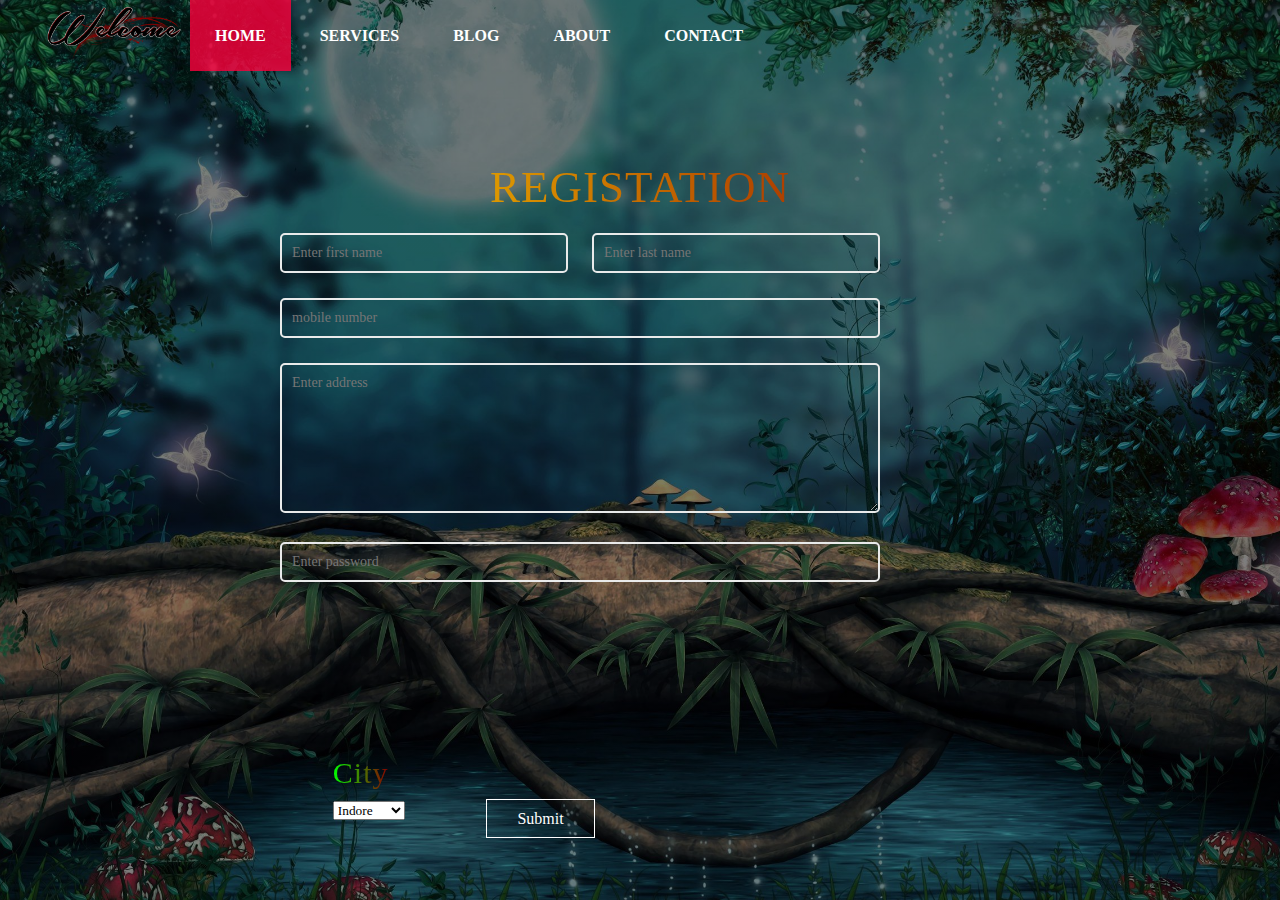
<file: index.html>
<!DOCTYPE html>
<html>
<head>
	<title>Dropdown Menu</title>
	<link rel="stylesheet" type="text/css" href="css/style.css">
</head>
<body>
	
	<nav class="nav">
		<div class="logo">
		<img src="logo1.png">
	</div>
		<ul class="menu">
			<li class="menu_item"><a href="index.html" style="background-color: rgba(450,0,60,0.8)">Home</a></li>

			<li class="menu_item"><a href="#"  >Services</a>
				<ul class="submenu">
				<li class="submenu_item"><a href="#">Web design</a></li>
				<li class="submenu_item"><a href="#">Web Devlopment</a></li>
				<li class="submenu_item"><a href="#">Web Hosting</a>
						<ul>
							<li class="submenu_item"><a href="#">Wordpress Hosting</a></li>
							<li class="submenu_item"><a href="#">Linux Hosting</a></li>
							<li class="submenu_item"><a href="#">Windows Hosting</a></li>
						</ul>
					</li>
				</ul>
			</li>

			<li class="menu_item"><a href="#">Blog</a></li>
			<li class="menu_item"><a href="index2.html">About</a></li>
				
					
				

			<li class="menu_item"><a href="#">Contact</a>
				<ul class="subabout">
					<li class="menu_about"><a href="https://mail.google.com/mail/u/0/#inbox">Email</a></li>
					<li class="menu_about"><a href="#">Mobile number</a>
						<ul>
							<li class="menu_about"><a href="#">7618809687</a></li>
							<li class="menu_about"><a href="#">9651191109</a></li>
							
						</ul>
					</li>
					<li class="menu_about"><a href="https://www.facebook.com/">Facebook</a></li>
					<li class="menu_about"><a href="index3.html">Other</a></li>
				</ul>
			</li>

		</ul>
	</nav>

		<div class="container">
		<p>REGISTATION</p>
		<div class="login">
			
			<input type="text" name="fname" placeholder="Enter first name" class="input">
			<input type="text" name="lname" placeholder="Enter last name" class="input">
			
		</div>
		

		<div class="mobile">
			<input type="text" name="mnumber" placeholder="mobile number" class="input">
		</div>

		<div class="msg">
			<textarea class="area" placeholder="Enter address" name="add"></textarea>
		</div>


		<div class="Select">

			<p>City</p>
			<div class="sub_select">
            <select  name="city">
                <option value="indore">Indore</option>
                <option value="bhopal">Bhopal</option>
                <option value="ghazipur">Ghazipur</option>
                <option value="varanshi">Varanshi</option>
                <option value="patna">patna</option>
                <option value="mumbai">Mumbai</option>
                <option value="goa">Goa</option>
                
            </select><br><br>
        </div>
		</div>

		<div class="pass">
			<input type="password" name="pass" placeholder="Enter password" class="input">
		</div>


		<div class="submit">
			<a href="index4.html" class="btn">Submit</a>
		</div>
	</div>

</form>

	
</body>
</html>
</file>
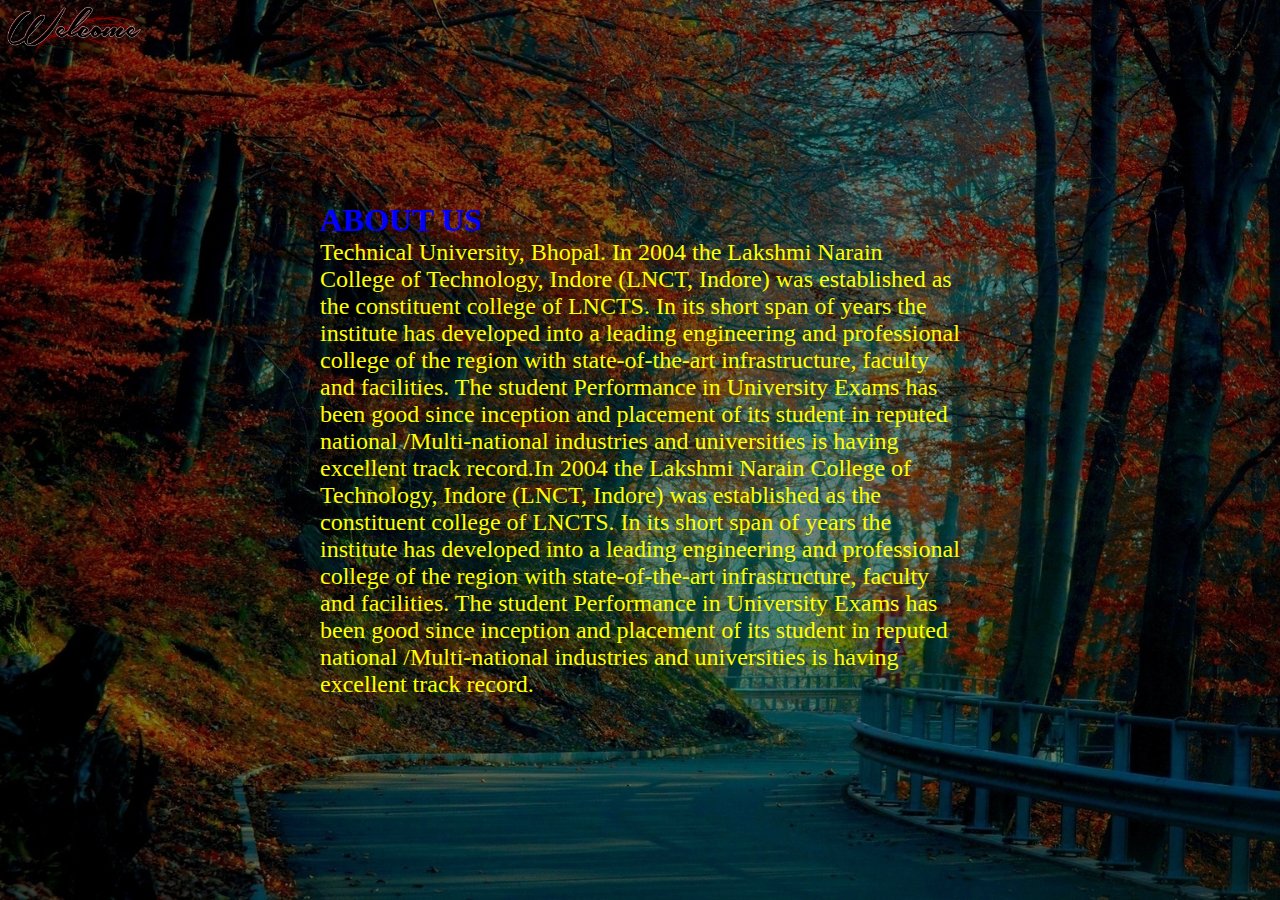
<file: index2.html>
<!DOCTYPE html>
<html>
<head>
	<title>About</title>
	<link rel="stylesheet" type="text/css" href="css/style2.css">
</head>
<body>
	<nav class="nav">
	<div class="logo">
		<img src="logo1.png">
	</div>

	<div  class="title">
	<h3>ABOUT US</h3>
	<p>Technical University, Bhopal. In 2004 the Lakshmi Narain College of Technology, Indore (LNCT, Indore) was established as the constituent college of LNCTS. In its short span of years the institute has developed into a leading engineering and professional college of the region with state-of-the-art infrastructure, faculty and facilities. The student Performance in University Exams has been good since inception and placement of its student in reputed national /Multi-national industries and universities is having excellent track record.In 2004 the Lakshmi Narain College of Technology, Indore (LNCT, Indore) was established as the constituent college of LNCTS. In its short span of years the institute has developed into a leading engineering and professional college of the region with state-of-the-art infrastructure, faculty and facilities. The student Performance in University Exams has been good since inception and placement of its student in reputed national /Multi-national industries and universities is having excellent track record.</p>
	</div>
	</nav>
</body>
</html>
</file>
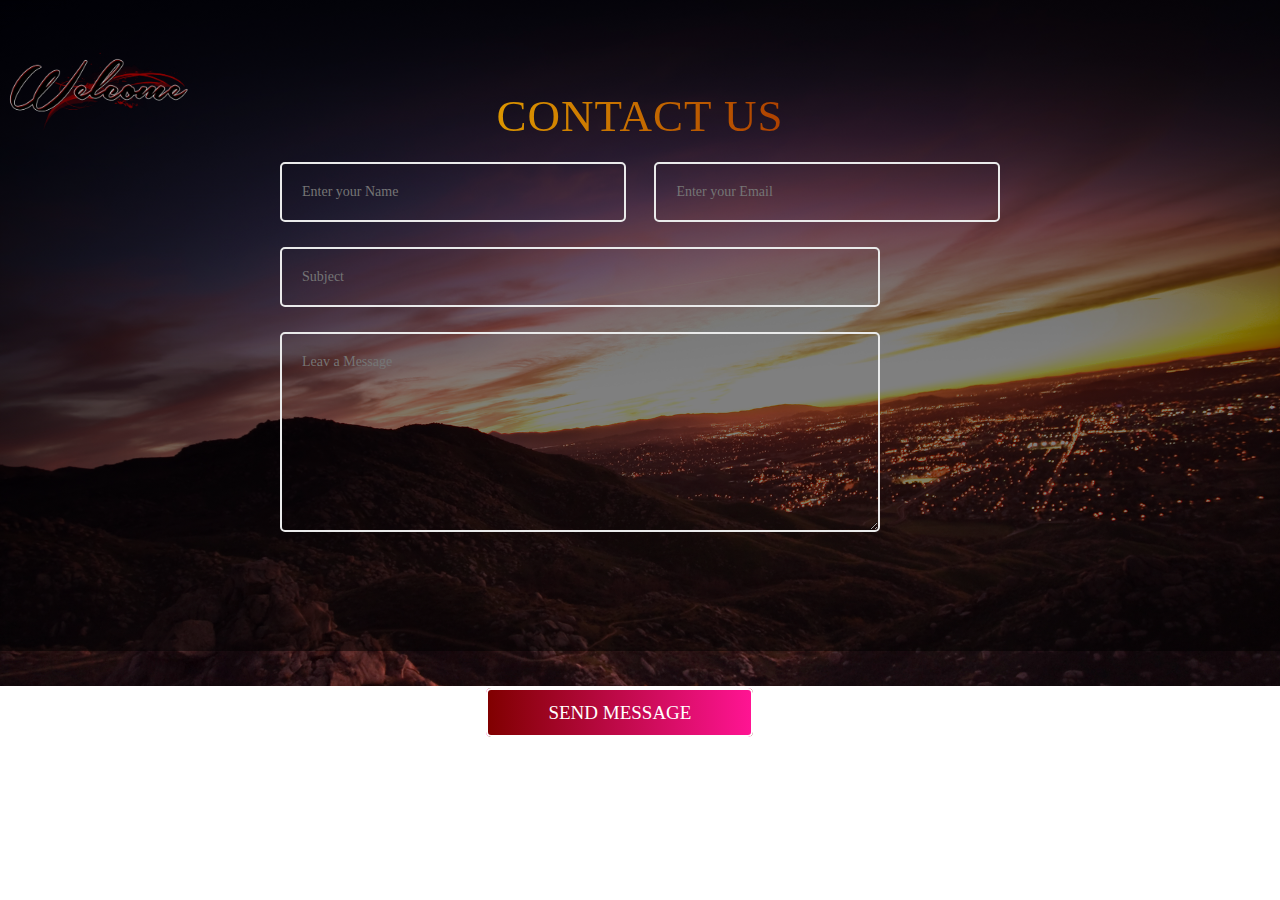
<file: index3.html>
<!DOCTYPE html>
<html>
<head>
	<title>Contect Us form</title>
	<link rel="stylesheet" type="text/css" href="css/style3.css">
</head>
<body>

	<div class="logo">
		<img src="logo1.png">
	</div>
	<div class="container">
		<p>CONTACT US</p>
		<div class="login">
			<input type="text" name="" placeholder="Enter your Name" class="input">
			<input type="text" name="" placeholder="Enter your Email" class="input">
			
		</div>
		

		<div class="subject">
			<input type="text" name="" placeholder="Subject" class="input">
		</div>

		<div class="msg">
			<textarea class="area" placeholder="Leav a Message"></textarea>
		</div>


		<div class="submit">
			<a href="index4.html" class="btn">Send Message</a>
		</div>
	</div>
</body>
</html>
</file>
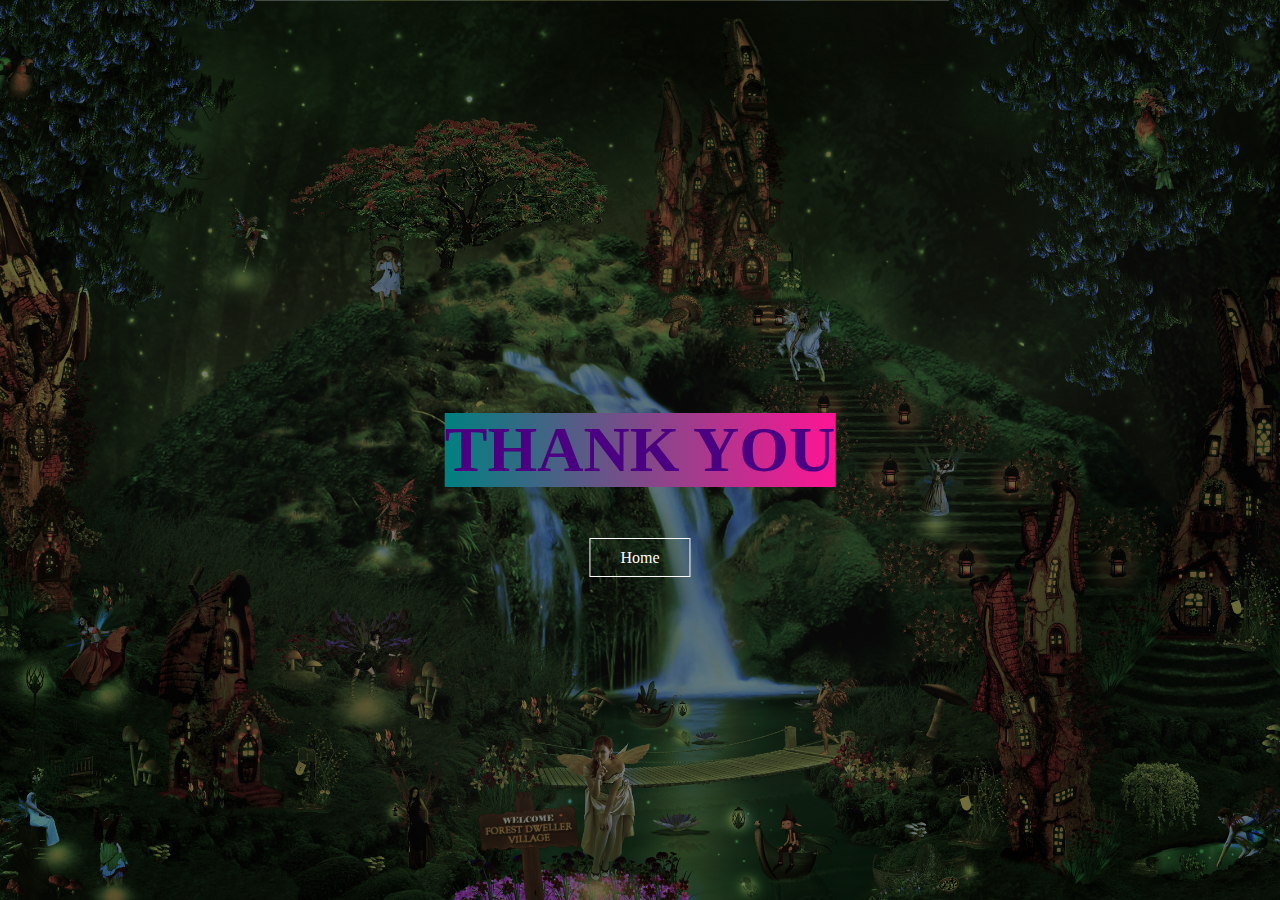
<file: index4.html>
<!DOCTYPE html>
<html>
<head>
	<title>Thank page</title>
	<link rel="stylesheet" type="text/css" href="css/style4.css">
</head>
<body>
	<div class="tittle">
		<h1>THANK YOU</h1>
	</div>
	<div class="button">
			<a href="index.html" class="btn">Home</a>
		</div>

</body>
</html>
</file>
<file: css/style.css>
*{
	margin: 0;
	padding: 0;
	font-family: century Gothic;
}


body{
	margin: 0;
	padding: 0;
	font-family: 'Lato' ,sans-serif;
	font-size: 16px;
	background-image:linear-gradient(rgba(0,0,0,0.5),rgba(0,0,0,0.5)), url(../img2.png);
	background-size: cover;
	background-position: center;
	background-repeat: no-repeat;
	height: 100vh;
}


.menu{
	line-height: 45px;
	font-weight: 700;
	text-transform: uppercase;
}

ul li{
	display: inline-block;
}


 

ul li a{
	text-decoration: none;
	color: #FF8C00;
	padding: 5px 20px;
	border: 1px solid transparent;
	transition: 0.6s ease;
}

ul li a:hover{
	background-color:rgba(450,0,60,0.8); ;
	color: #000; 
}

.logo img{
	float: left;
	width: 150px;
	height: auto;
}

.nav{
	max-width: 1200px;
	margin: auto;
}

.nav ul{
	list-style-type: none;
	margin: 0;
	padding: 0;
}

.nav .menu .menu_item{


	display: inline-block;
	position: relative;

}
.nav .menu .menu_item a{

	padding: 12px 24px;
	cursor: pointer;
	text-decoration: none;
	color: #fff;
	display: block;
}

.menu_item:hover{
	background-color: #2c3e50;
}


.submenu{
	text-transform: none;
	display: none;
	position: absolute;
	width: 220px;
	background-color: rgba(0,0,0,0.8);
}

.menu_item:hover .submenu{
	display: block;
} 

.submenu_item{
	border-left: 4px solid transparent;
	position: relative;
}
.submenu_item:hover{
	
	background-color: rgba(0,0,0,0.6);
	border-left: 4px solid rgba(450,0,60,0.8);
}

.menu .submenu ul{
	width: 220px;
	position: absolute;
	top: 35%;
	left: 100%;
	background-color: rgba(0,0,0,0.8);
	display: none;
}

.submenu_item:hover ul{
	display: block;
}



.subabout{
	text-transform: none;
	display: none;
	position: absolute;
	width: 220px;
	background-color: rgba(0,0,0,0.8);
}

.menu_item:hover .subabout{
	display: block;
} 

.menu_about{
	border-left: 4px solid transparent;
	position: relative;
}
.menu_about:hover{
	
	background-color: rgba(0,0,0,0.6);
	border-left: 4px solid rgba(450,0,60,0.8);
}

.menu .subabout ul{
	width: 220px;
	position: absolute;
	top: 35%;
	left: 100%;
	background-color: rgba(0,0,0,0.8);
	display: none;
}

.menu_about:hover ul{
	display: block;
}

.container{
	max-width: 800px;
	height: auto;
	background: transparent;
	margin:50px auto;
	box-sizing: border-box;
	padding: 40px;

}



p{
	text-align: center;
	letter-spacing: 1px;
	font-size: 45px;
	margin-bottom: 20px;
	background:linear-gradient(to right,#FFD700,#8B0000);
	-webkit-background-clip: text;
	-webkit-text-fill-color: transparent;

}
.input,
.msg .area{
	width: 600px;
	padding: 10px;
	
	box-sizing:border-box;
	margin-bottom: 25px;
	border:2px solid #e9eaea;
	font-size: 14px;
	border-radius: 5px;
	outline: none;
	transition: all 1s;
	background-color: transparent;
}

	.input,
.msg .area placeholder{
	color: 	#00FF00;
}

.msg  textarea{
	color: #FFFF00;
}

.login .input{
	width: 18rem;
	float: left;
	margin-right: 1.5rem;

}
.login .input:last-child{
	margin-right:0; 
}


.msg .area{
	height: 150px;
}

.Select p{
	position: absolute;
	top:84%;
	left: 26%;
	text-align: center;
	letter-spacing: 1px;
	font-size: 30px;
	margin-bottom: 20px;
	background:linear-gradient(to right,#00FF00,#8B0000);
	-webkit-background-clip: text;
	-webkit-text-fill-color: transparent;
}


.Select .sub_select{
	position: absolute;
	top:89%;
	left: 26%;
}


.input:focus,
.msg .area:focus{
	border:2px solid #0575e6;
}
.submit{
	position: absolute;
	top:90%;
	left: 38%;
	text-align: center;
}
.submit .btn{
	border: 1px solid #fff;
	padding: 10px 30px;
	color: #fff;
	text-decoration:none;
	transition: 0.6s ease; 
}
.btn:hover{
	background-color: #fff;
	color: #000;
}	


::-webkit-input-placehoder{
	font-family: 'oswald';
	color:#FF00FF;
}
</file>
<file: css/style2.css>
*{
	margin: 0;
	padding: 0;
	font-family: century Gothic;
}

body{
	margin: 0;
	padding: 0;
	font-family: 'Lato' ,sans-serif;
	font-size: 16px;
	background-image:linear-gradient(rgba(0,0,0,0.5),rgba(0,0,0,0.5)), url(../img4.jpg);
	background-size: cover;
	background-position: center;
	background-repeat: no-repeat;
	height: 100vh;
}

.logo img{
	float: left;
	width: 150px;
	height: auto;
}

.nav .title{
	position: absolute;
	top: 50%;
	left: 50%;
	transform: translate(-50%,-50%);
	transition: all 2s;
}
.nav  .title h3{
	color: #0000FF;
	font-size: 200%;
}
.nav  .title p{
	color: #FFFF00;
	font-size: 150%;
}
</file>
<file: css/style3.css>
*{
	margin: 0;
	padding: 0;
	font-family: century Gothic;
}

body{
	background:  linear-gradient(rgba(0,0,0,0.5),rgba(0,0,0,0.5)), url(../img3.png);
	background-size: cover;
	background-position: center;
	background-repeat: no-repeat;
	font-family: 'oswald';

}

.logo img{
	float: left;
	width: 200px;
	height: auto;
}

.container{
	max-width: 800px;
	height: auto;
	background: transparent;
	margin:50px auto;
	box-sizing: border-box;
	padding: 40px;

}



p{
	text-align: center;
	letter-spacing: 1px;
	font-size: 45px;
	margin-bottom: 20px;
	background:linear-gradient(to right,#FFD700,#8B0000);
	-webkit-background-clip: text;
	-webkit-text-fill-color: transparent;

}
.input,
.msg .area{
	width: 600px;
	padding: 20px;
	
	box-sizing:border-box;
	margin-bottom: 25px;
	border:2px solid #e9eaea;
	font-size: 14px;
	border-radius: 5px;
	outline: none;
	transition: all 1s;
	background-color: transparent;
}

	.input,
.msg .area placeholder{
	color: #00FF00;
}

.login .input{
	width: 48%;
	float: left;
	margin-right: 4%;

}
.login .input:last-child{
	margin-right:0; 
}


.msg .area{
	height: 200px;
}

.input:focus,
.msg .area:focus{
	border:2px solid #0575e6;
}
.submit{
	position: absolute;
	top:78%;
	left: 38%;
	text-align: center;
}
.submit .btn{
	border:2px solid #fff;
	background:linear-gradient(to right,#800000,#FF1493);
	
	padding: 12px 60px;
	font-size: 19px;
	text-decoration: none;
	color:#fff;
	text-transform: uppercase;
	cursor: pointer;
	border-radius: 5px;
	position: center;
}
.btn:hover{
	background-color: #fff;
	color: #000;
}


::-webkit-input-placehoder{
	font-family: 'oswald';
	color:#FF00FF;
}
</file>
<file: css/style4.css>
*{
	margin: 0;
	padding: 0;
	font-family: century Gothic;
}

body{
	margin: 0;
	padding: 0;
	font-family: 'Lato' ,sans-serif;
	font-size: 16px;
	background-image:linear-gradient(rgba(0,0,0,0.5),rgba(0,0,0,0.5)), url(../img6.jpg);
	background-size: cover;
	background-position: center;
	background-repeat: no-repeat;
	height: 100vh;
}

.tittle{
	position: absolute;
	top: 50%;
	left: 50%;
	transform: translate(-50%,-50%);
	
}
.tittle h1{
	color: #4B0082;
	font-size: 400%;
	background:linear-gradient(to right,#008080,#FF1493);

}

.button{
	position: absolute;
	top: 62%;
	left: 50%;
	transform: translate(-50%,-50%);	
}

.btn{
	border: 1px solid #fff;
	padding: 10px 30px;
	color: #fff;
	text-decoration:none;
	transition: 0.6s ease; 
}


.btn:hover{
	background-color: #fff;
	color: #000; 
}
</file>
